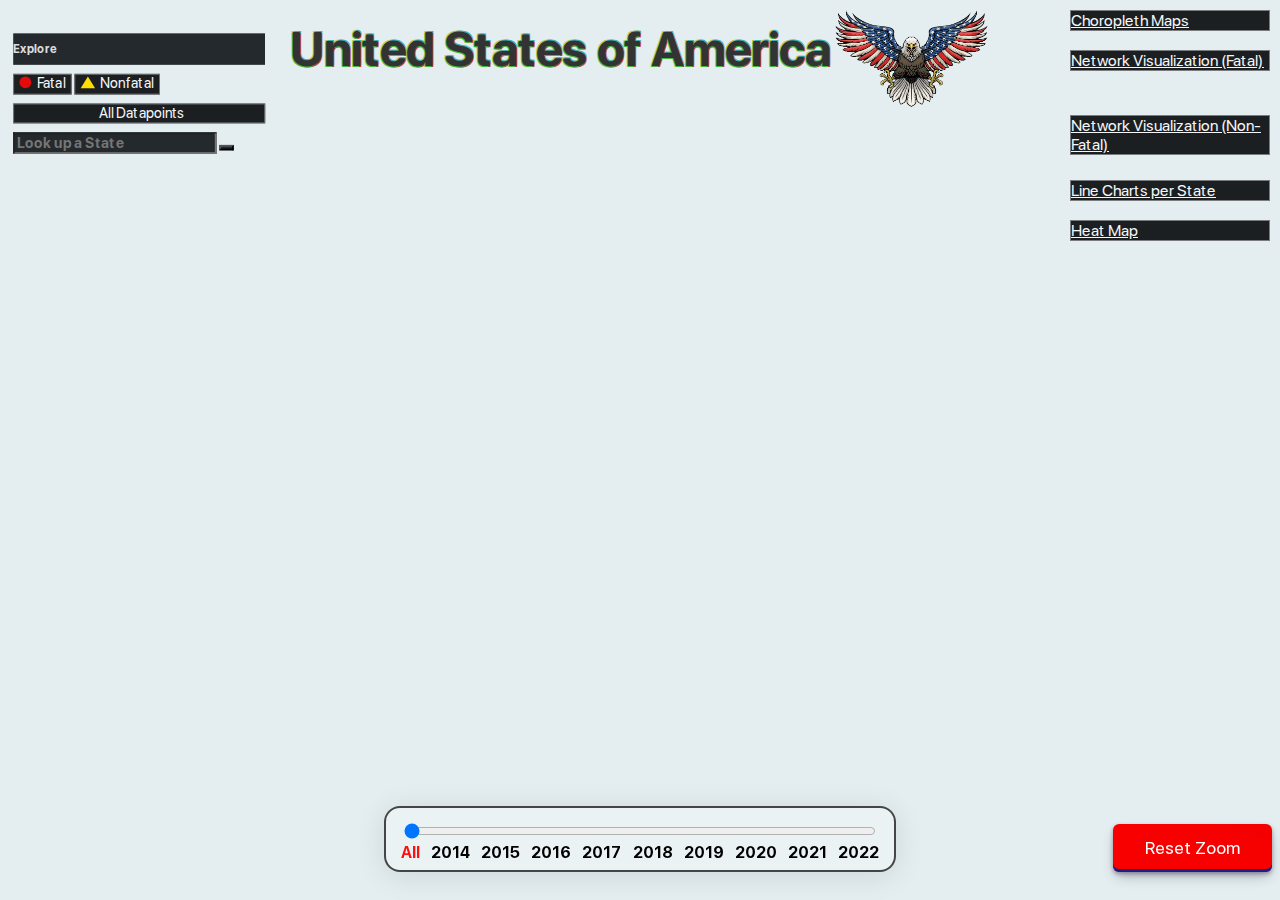
<file: PROJECT_CONTENT_FALL2023/FINAL_PROJECT/DV_Latest/DV_Latest/index.html>
<!DOCTYPE html>
<html>

<head>
  <!-- Meta Information  -->
  <meta charset="UTF-8" />
  <meta http-equiv="X-UA-Compatible" />
  <meta name="viewport" content="width=device-width, initial-scale=1" />

  <!-- Title -->
  <title>DV PROJECT</title>

  <!-- Include D3.js library -->
  <script src="https://d3js.org/d3.v5.min.js"></script>
  <!-- Include TopoJSON library -->
  <script src="https://d3js.org/topojson.v3.min.js"></script>
  <!-- Bootstrap 5 CDN -->
  <link href="https://cdn.jsdelivr.net/npm/bootstrap@5.1.3/dist/css/bootstrap.min.css" rel="stylesheet"
    integrity="sha384-1BmE4kWBq78iYhFldvKuhfTAU6auU8tT94WrHftjDbrCEXSU1oBoqyl2QvZ6jIW3" crossorigin="anonymous" />
  <!-- Bootstrap JavaScript CDN -->
  <script src="https://cdn.jsdelivr.net/npm/bootstrap@5.3.2/dist/js/bootstrap.bundle.min.js"></script>
  <script src="https://code.jquery.com/jquery-3.6.4.min.js"></script>
  <link rel="stylesheet" href="./css/style.css" />

</head>

<body>
  <!-- Main Container [SVG + Buttons]-->
  <div class="container c1">
    <div class="heading_container">
      <h1 class="main_heading">United States of America</h1>
      <img src="./assets/images/eagle.png" alt="american_bald_eagle" class="logo" />
    </div>

    <!-- Buttons to Redirect -->
    <a href="choropleth.html" class="btn btn-secondary" style="position: absolute; top: 10px; right: 10px;">Choropleth
      Maps</a>
    <a href="index_killed_network_vis.html" class="btn btn-secondary"
      style="position: absolute; top: 50px; right: 10px;">Network Visualization (Fatal)</a>
    <a href="index_injured_network_vis.html" class="btn btn-secondary"
      style="position: absolute; top: 115px; right: 10px;">Network Visualization (Non-Fatal)</a>
    <a href="Statewise Line Charts.html" class="btn btn-secondary"
      style="position: absolute; top: 180px; right: 10px;">Line Charts per State</a>
    <a href="Heat Map.html" class="btn btn-secondary" style="position: absolute; top: 220px; right: 10px;">Heat Map</a>

    <!-- Geospatial Visualization Start [SVG] -->
    <svg id="map" width="80vw" height="85vh" viewBox="-50 80 1000 400"></svg>
  </div>

  <div class="user-controls">
    <h5 class="heading text-center">Explore</h5>
    <div class="container c2">
      <div class="main_categories btn-group">
        <button id="fatal-button" class="btn btn-outline">&nbsp;&nbsp;Fatal</button>
        <button id="nonfatal-button" class="btn btn-outline">&nbsp;&nbsp;Nonfatal</button>
      </div>

      <div>
        <button id="all-button" class="btn btn-all btn-outline">&nbsp;&nbsp;All Datapoints</button>
      </div>


      <!-- Search Bar -->
      <div class="input-group">
        <input type="text" class="form-control text-field" placeholder="Look up a State" aria-label="Search"
          aria-describedby="search-button" oninput="handleSearch()">
        <button class="btn btn-search btn-outline" type="button" id="search-button">
          <i class="fa fa-search"></i>
        </button>
      </div>
      <div id="suggestions"></div>
    </div>
    <div id="summary-container"></div>
  </div>

  <!-- Adding a slider for the years -->
  <div class="slider-container">
    <input type="range" min="2013" max="2022" step="1" value="2013" id="year-slider">
    <label for="year-slider" class="slider-label" style="display: none;"><span id="year-value"></span></label>
    <div class="year-labels">
      <span class="all-label active">All</span>
      <span>2014</span>
      <span>2015</span>
      <span>2016</span>
      <span>2017</span>
      <span>2018</span>
      <span>2019</span>
      <span>2020</span>
      <span>2021</span>
      <span>2022</span>
    </div>
  </div>

  <button id="reset-button" class="reset-btn">Reset Zoom</button>
  <div class="tooltip" id="tooltip"></div>
  <script src="./js/visualization.js"></script>
</body>

</html>
</file>
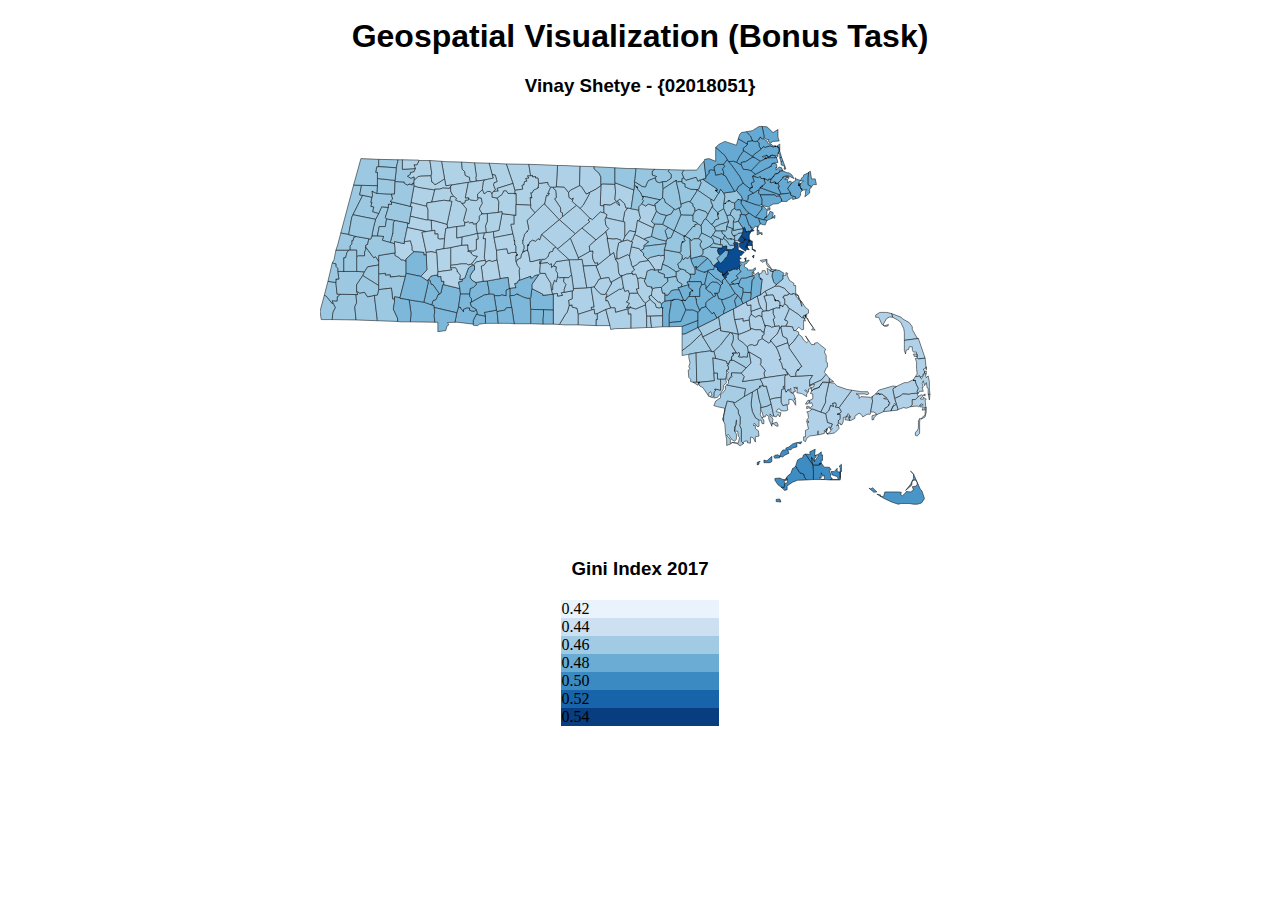
<file: PROJECT_CONTENT_FALL2023/Major_Assignment_2/githubPages/index_bonus.html>
<!DOCTYPE html>
<html lang="en">
<head>
    <meta charset="UTF-8">
    <meta http-equiv="X-UA-Compatible" content="IE=edge">
    <meta name="viewport" content="width=device-width, initial-scale=1.0">
    <script src="./libs/d3.js"></script>
    <script src="libs/d3jstopojson.v1.js"></script>
    <title>MA Map</title>
    <style>
        h1, h3{
            font-family:'Segoe UI', Tahoma, Geneva, Verdana, sans-serif;
            margin: 10px;
        }

        .container h3{
            margin-bottom: 20px;
        }

        #tooltip {
            position: absolute;
            opacity: 0;
            top: 0;
            left: 0;
            width: auto;
            padding: 10px;
            background: white;
            font-family: sans-serif;
            font-size: medium;
            border-radius: 2px;
            line-height: 1;
        }
        
        path {
            stroke-width: .5px;
            stroke: black
        }
        
        path:hover {
            opacity: .6;
            stroke: black;
            stroke-width: 4px;
        }

        .container{
            display: flex;
            flex-direction: column;
            align-items: center;
            justify-content: center;
        }
    </style>
</head>

<body>
    <div id="tooltip"></div>
    <div class="container">
        <!-- Title goes here -->
        <h1>Geospatial Visualization (Bonus Task)</h1>
        <h3>Vinay Shetye - {02018051}</h3>
        <!-- Name goes here -->
        <div class="fig1"></div>
    </div>

    <script>
        /*-------------------------------------------------------*/
        /*------------------- Window setting --------------------*/
        /*-------------------------------------------------------*/
        // dimension of the page
        const window_dims = {
            width: window.innerWidth,
            height: window.innerHeight
        };

        const svgWidth = window_dims.width/2;
        const svgHeight = window_dims.width/3;

        /*-------------------------------------------------------*/
        /*-----------------parallel load data--------------------*/
        /*-------------------------------------------------------*/

        // A Topojson file containing population of each town in different years
        const MA_counties = "./data/towns.topojson"
        // Gini Index per county
        const gini_index = "./data/gini_index.csv"

        const countyData = [ { "county": "Barnstable County", "fips_code": 25001 }, { "county": "Berkshire County", "fips_code": 25003 }, { "county": "Bristol County", "fips_code": 25005 }, { "county": "Dukes County", "fips_code": 25007 }, { "county": "Essex County", "fips_code": 25009 }, { "county": "Franklin County", "fips_code": 25011 }, { "county": "Hampden County", "fips_code": 25013 }, { "county": "Hampshire County", "fips_code": 25015 }, { "county": "Middlesex County", "fips_code": 25017 }, { "county": "Nantucket County", "fips_code": 25019 }, { "county": "Norfolk County", "fips_code": 25021 }, { "county": "Plymouth County", "fips_code": 25023 }, { "county": "Suffolk County", "fips_code": 25025 }, { "county": "Worcester County", "fips_code": 25027 } ];

        // Opening both files
        Promise.all([
            d3.json(MA_counties),
            d3.csv(gini_index)
        ]).then(data =>
        {
            // Topology Data
            const topology_data = data[0];
            // Gini Index data
            const csv_data = data[1];

            /*----------------- [MAP - Color Codding of counties by gini index] START -----------------*/

            const countyColorScale = d3.scaleOrdinal()
            .domain(countyData.map(d => d.fips_code))
            .range(d3.schemeCategory10); // You can choose any color scheme you prefer

            // Adding a function to get the county color based on FIPS code
            function getCountyColor(fips_code) {
                return countyColorScale(fips_code);
            }
            
            function generateCountyMap(topo_data, containerName, width, height, margin = 30) {
            const svg = d3.select(containerName).append("svg")
                .attr("width", width)
                .attr("height", height);

            const geojson = topojson.feature(topo_data, topo_data.objects.ma);

            const projection = d3.geoMercator()
                .fitSize([width - margin, height - margin], geojson);

            const geoPath_generator = d3.geoPath()
                .projection(projection);

            svg.selectAll("path")
                .data(geojson.features)
                .enter()
                .append("path")
                .attr("d", d => geoPath_generator(d))
                .attr("fill", d => getCountyColor(d.properties.FIPS_STCO))
                .on("mouseenter", (event, d) => {
                    tooltip.transition()
                        .duration(200)
                        .style("opacity", 0.9);
                    const countyName = countyData.find(c => c.fips_code === d.properties.FIPS_STCO).county;
                    const townName = d.properties.TOWN; // Add this line to get the town name
                    tooltip.html(`Town: ${townName}<br>County: ${countyName}`) // Update tooltip to show both names
                        .style("left", (event.clientX + 10) + "px")
                        .style("top", (event.clientY + 10) + "px");
                })
                .on("mousemove", (event, d) => {
                    tooltip.style("left", (event.clientX - 5) + "px")
                        .style("top", (event.clientY + 50) + "px");
                })
                .on("mouseout", () => {
                    tooltip.transition()
                        .duration(400)
                        .style("opacity", 0);
                });
            }

            // Calling the function to generate the county map
            generateCountyMap(topology_data, ".fig1", svgWidth, svgHeight);


            // Adding this line at the beginning of your script
            const tooltip = d3.select("#tooltip");


            /* Adding this JavaScript code to create the geospatial visualization */
            d3.csv("data/gini_index.csv").then(function(giniData) {
                // Create a color scale for the Gini Index
                var giniColorScale = d3.scaleSequential(d3.interpolateBlues)
                    .domain(d3.extent(giniData, function(d) {
                        return parseFloat(d['Estimate!!Gini Index']);
                    }));

                // Applying the color scale to counties based on their FIPS code
                d3.selectAll("path")
                    .attr("fill", function(d) {
                        var fips_code = d.properties.FIPS_STCO;
                        var giniValue = parseFloat(giniData.find(function(entry) {
                            return entry['id'] === "0500000US" + fips_code;
                        })['Estimate!!Gini Index']);
                        return giniColorScale(giniValue);
                    });

                // Adding a legend for the Gini Index colors
                var legend = d3.select(".container").append("div")
                    .attr("class", "legend");

                legend.append("h3")
                    .text("Gini Index 2017");

                var colorValues = giniColorScale.ticks(5);
                var colorLegend = legend.append("div")
                    .attr("class", "color-legend");

                colorLegend.selectAll(".color-legend-item")
                    .data(colorValues)
                    .enter().append("div")
                    .attr("class", "color-legend-item")
                    .style("background-color", function(d) {
                        return giniColorScale(d);
                    })
                    .text(function(d) {
                        return d.toFixed(2);
                    });
            });

            /*----------------- [MAP - Color Codding of counties by gini index] END -----------------*/
        })
    </script>
</body>

</html>
</file>
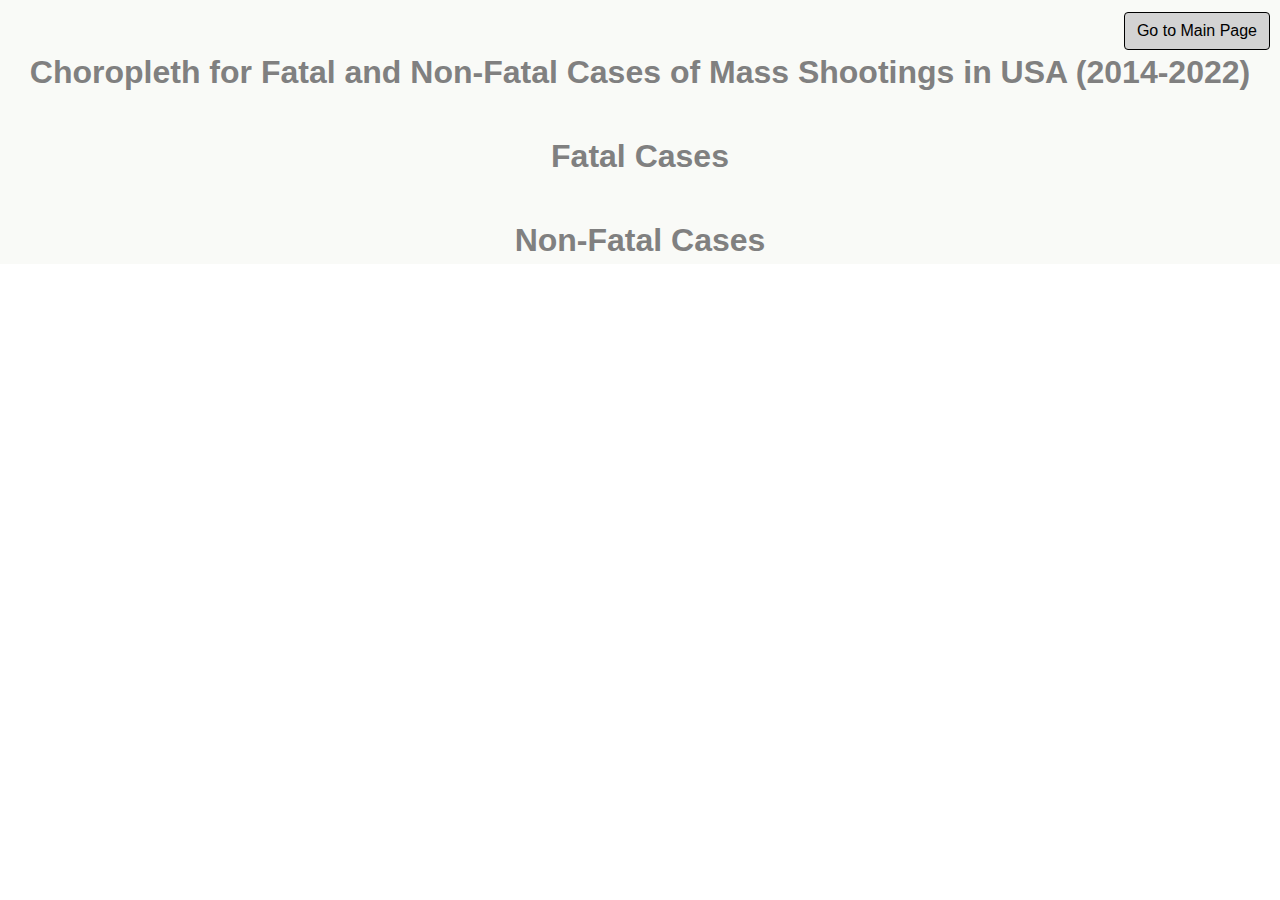
<file: PROJECT_CONTENT_FALL2023/FINAL_PROJECT/DV_Latest/DV_Latest/choropleth.html>
<!DOCTYPE html>
<html lang="en">

<head>
    <meta charset="UTF-8">
    <title>Fatal / Injured Cases</title>
    <link href="https://cdn.jsdelivr.net/npm/bootstrap@5.0.2/dist/css/bootstrap.min.css" rel="stylesheet">
    <script src="https://cdn.jsdelivr.net/npm/bootstrap@5.0.2/dist/js/bootstrap.bundle.min.js"></script>
    <script src="https://d3js.org/d3.v7.min.js"></script>
    <script src="https://d3js.org/topojson.v2.min.js"></script>
    <link rel="stylesheet" href="css/cloroStyles.css">

    <style>
        #redirectButton {
            position: fixed;
            top: 10px;
            right: 10px;
            z-index: 1000;
            padding-bottom: 0.375rem;
            font-size: 1rem;
            border-radius: 0.25rem;
            height: auto !important;
            transition: color .15s ease-in-out, background-color .15s ease-in-out, border-color .15s ease-in-out, box-shadow .15s ease-in-out;
        }
    </style>
</head>

<body>

    <main>
        <div class="main-caption caption">
            Choropleth for Fatal and Non-Fatal Cases of Mass Shootings in USA (2014-2022)
        </div>

        <!-- Button to redirect to main HTML page -->
        <button id="redirectButton" class="btn btn-secondary">Go to Main Page</button>

        <div class="map-container" id="map1">
            <div class="caption1">
                Fatal Cases
            </div>
            <div id="canvas">
            </div>
        </div>

        <div class="map-container" id="map2">
            <div class="caption2">
                Non-Fatal Cases
            </div>
            <div id="canvas2">
            </div>
        </div>
    </main>

    <script>
        // Load data for the first map
        let use_election_data_2020 = "data/mass_shootings_2014_2022.csv";
        let geoJson = "data/counties_choropleth.json";
        const NormalTopoJSON = "data/counties_year.json";

        // Step 1: Load the datasets for the first map
        Promise.all([
            d3.json(geoJson),
            d3.csv(use_election_data_2020),
            d3.json(NormalTopoJSON)
        ], d3.autoType()).then(MapGenerator); // run function main and pass the loaded data to main

        // Step 2: The main function will use the dataset, to generate the first map
        function MapGenerator(data) {

            //Step 3: set the sizes and the svg for the visualization
            const svg = d3.selectAll('#canvas')
                .append("svg")
                .attr("width", "100vw")
                .attr("height", "100vh")
                .attr("viewBox", "0 0 1000 600");

            //Step 4: Set the projection, and the geoPath generator.
            // In this example the projection is AlbersUsa
            const projection = d3.geoAlbersUsa();
            const geo_generator = d3.geoPath().projection(projection);

            // Step 5:
            // Get GeoJson features
            const geoJsonCartoGram = data[0].features;
            const geoJsonNormal = data[2].features;

            // Step 6:
            // Group the data by the state key and calculate total killed
            let stateData = d3.group(data[0].features, d => d.properties.STATEFP);
            let stateKilledData = Array.from(stateData, ([key, values]) => ({
                state: key,
                totalKilled: d3.sum(values, d => d.properties.killed)
            }));

            // Step 7:
            // generate the map, by adding path to the svg, and color code by the total killed in each state
            function update() {
                mapContainer
                    .transition()
                    .duration(1000)
                    .attr("d", d => geo_generator(d))
                    .attr("fill", d => {
                        try {
                            const { totalKilled } = stateKilledData.find(state => state.state === d.properties.STATEFP);
                            return colorScale(totalKilled);
                        } catch (e) {
                            return "gray";
                        }
                    })
                    .attr("fill-opacity", d => {
                        try {
                            const { totalKilled } = stateKilledData.find(state => state.state === d.properties.STATEFP);
                            // Normalize the opacity between 0.2 and 1 based on the total killed
                            return 0.2 + 0.8 * (totalKilled / d3.max(stateKilledData, d => d.totalKilled));
                        } catch (e) {
                            return 0.5;
                        }
                    })
                    .attr("stroke", "black")
                    .attr("stroke-opacity", ".3")
                    .attr("stroke-width", "1");
            }

            let mapContainer = svg.selectAll('.g')
                .data(geoJsonNormal)
                .join("path");

            // Create a color scale based on the total killed values
            const colorScale = d3.scaleSequential(d3.interpolateReds)
                .domain([0, d3.max(stateKilledData, d => d.totalKilled)]);

            update();
        }

        // Load data for the second map
        let use_injured_data_2020 = "data/mass_shootings_2014_2022.csv";
        let geoJson2 = "data/counties_choropleth.json";
        const NormalTopoJSON2 = "data/counties_year.json";

        // Load the datasets for the second map
        Promise.all([
            d3.json(geoJson2),
            d3.csv(use_injured_data_2020),
            d3.json(NormalTopoJSON2)
        ], d3.autoType()).then(MapGenerator2); // Run function and pass the loaded data

        // Function for the second map
        function MapGenerator2(data) {
            // Step 3: set the sizes and the svg for the visualization
            const svg2 = d3.selectAll('#canvas2')
                .append("svg")
                .attr("width", "100vw")
                .attr("height", "100vh")
                .attr("viewBox", "0 0 1000 600");

            // Step 4: Set the projection, and the geoPath generator.
            // In this example, the projection is AlbersUsa
            const projection2 = d3.geoAlbersUsa();
            const geo_generator2 = d3.geoPath().projection(projection2);

            // Step 5:
            // Get GeoJson features for the second map
            const geoJsonCartoGram2 = data[0].features;
            const geoJsonNormal2 = data[2].features;

            // Step 6:
            // Group the data by the state key and calculate total injured for the second map
            let stateData2 = d3.group(data[0].features, d => d.properties.STATEFP);
            let stateInjuredData = Array.from(stateData2, ([key, values]) => ({
                state: key,
                totalInjured: d3.sum(values, d => d.properties.injured)
            }));

            // Step 7:
            // generate the map, by adding path to the svg, and color code by the total injured in each state for the second map
            function update2() {
                mapContainer2
                    .transition()
                    .duration(1000)
                    .attr("d", d => geo_generator2(d))
                    .attr("fill", d => {
                        try {
                            const { totalInjured } = stateInjuredData.find(state => state.state === d.properties.STATEFP);
                            return colorScale2(totalInjured);
                        } catch (e) {
                            return "gray";
                        }
                    })
                    .attr("fill-opacity", d => {
                        try {
                            const { totalInjured } = stateInjuredData.find(state => state.state === d.properties.STATEFP);
                            // Normalize the opacity between 0.2 and 1 based on the total injured
                            return 0.2 + 0.8 * (totalInjured / d3.max(stateInjuredData, d => d.totalInjured));
                        } catch (e) {
                            return 0.5;
                        }
                    })
                    .attr("stroke", "black")
                    .attr("stroke-opacity", ".3")
                    .attr("stroke-width", "1");
            }

            let mapContainer2 = svg2.selectAll('.g')
                .data(geoJsonNormal2)
                .join("path");

            // Create a color scale based on the total injured values for the second map
            const colorScale2 = d3.scaleSequential(d3.interpolateBlues)
                .domain([0, d3.max(stateInjuredData, d => d.totalInjured)]);

            update2();
        }

        // Button click event to redirect to main HTML page
        document.getElementById("redirectButton").addEventListener("click", function () {
            window.location.href = "index.html";
        });
    </script>

</body>

</html>
</file>
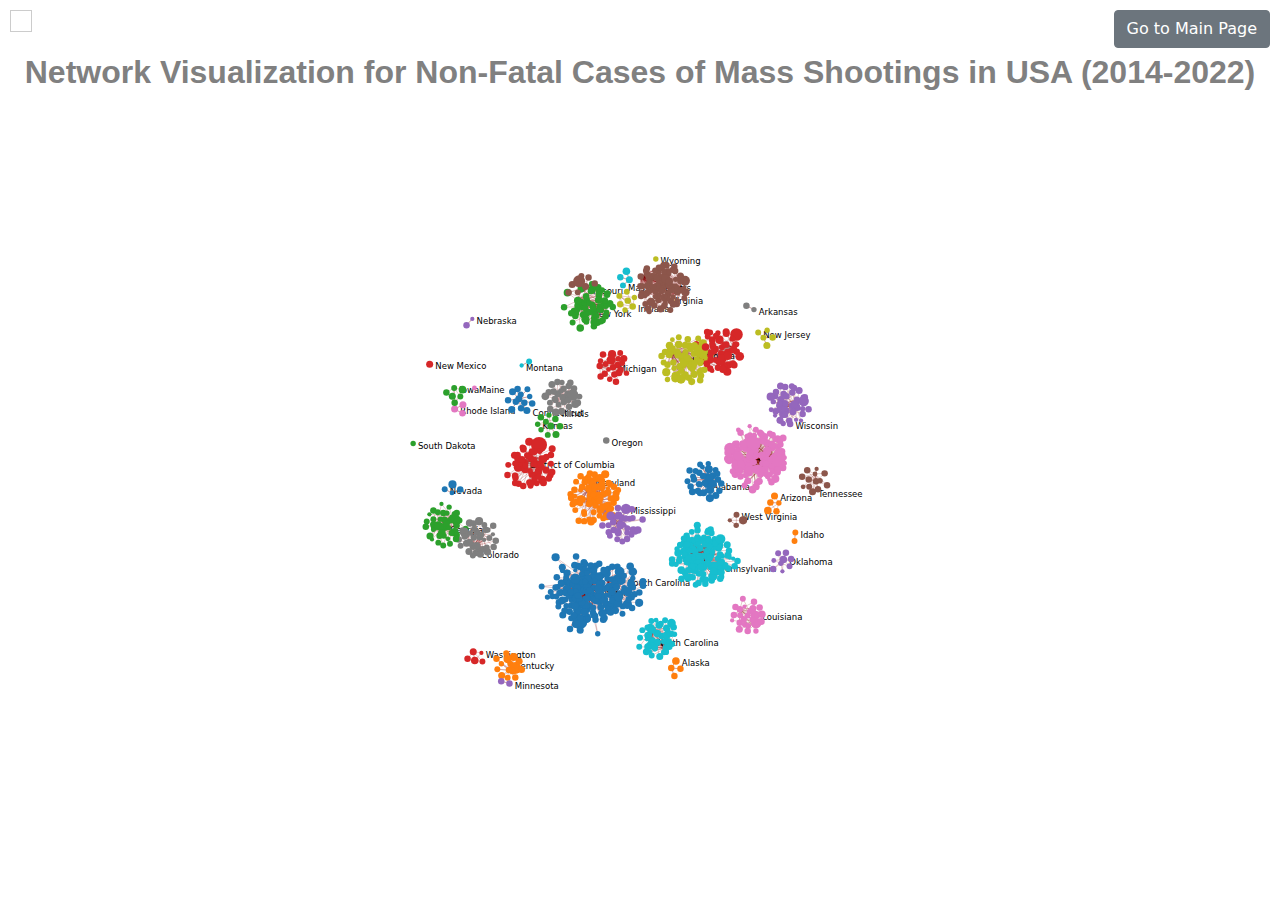
<file: PROJECT_CONTENT_FALL2023/FINAL_PROJECT/DV_Latest/DV_Latest/index_injured_network_vis.html>
<!DOCTYPE html>
<html lang="en">

<head>
    <meta charset="UTF-8">
    <meta name="viewport" content="width=device-width, initial-scale=1.0">
    <link href="https://cdn.jsdelivr.net/npm/bootstrap@5.0.2/dist/css/bootstrap.min.css" rel="stylesheet">
    <script src="https://cdn.jsdelivr.net/npm/bootstrap@5.0.2/dist/js/bootstrap.bundle.min.js"></script>
    <title>Force Simulation</title>
    <script src="libs/d3.js"></script>
    <style>
        #statePanel {
            position: fixed;
            top: 10px;
            left: 10px;
            background-color: white;
            border: 1px solid #ccc;
            padding: 10px;
        }

        #redirectButton {
            position: fixed;
            top: 10px;
            right: 10px;
            z-index: 1000;
        }

        .caption {
            display: flex;
            justify-content: center;
            font-family: sans-serif;
            font-weight: bold;
            font-size: 2rem;
            color: gray;
            margin-top: 1rem;
        }

        .main-caption {
            margin-top: 3rem;
        }

        #redirectButton {
            position: fixed;
            top: 10px;
            right: 10px;
            z-index: 1000;
            font-size: 1rem;
            border-radius: 0.25rem;
            transition: color .15s ease-in-out, background-color .15s ease-in-out, border-color .15s ease-in-out, box-shadow .15s ease-in-out;
        }
    </style>
</head>

<body>

    <div class="main-caption caption">
        Network Visualization for Non-Fatal Cases of Mass Shootings in USA (2014-2022)
    </div>

    <!-- Button to redirect to main HTML page -->
    <button id="redirectButton" class="btn btn-secondary">Go to Main Page</button>

    <svg id="visualization" viewBox="0 0 3000 1800" style="align-content: center"></svg>
    <div id="statePanel"></div>

    <script>
        d3.json("./data/network.json").then(function (data) {
            const nodes = data.nodes;
            const edges = data.links;

            const nodesByState = d3.group(nodes, d => d.state)

            // Assign a random parent node for each state
            nodesByState.forEach((stateNodes) => {
                const parentNode = stateNodes[Math.floor(Math.random() * stateNodes.length)];
                stateNodes.forEach((node) => {
                    if (node != parentNode) {
                        edges.push({ source: parentNode.id, target: node.id });
                    }
                });
            });

            const svg = d3.select("#visualization");
            const width = parseInt(svg.attr("viewBox").split(" ")[2]);
            const height = parseInt(svg.attr("viewBox").split(" ")[3]);
            const zoom = d3.zoom()
                .scaleExtent([0.1, 10])
                .on("zoom", () => {
                    svg.attr("transform", d3.event.transform);
                });

            const chargeForce = d3.forceManyBody().strength(-2);
            const linkDistance = 10;

            const simulation = d3.forceSimulation(nodes)
                .force("link", d3.forceLink(edges).id(d => d.id).distance(linkDistance))
                .force("charge", chargeForce)
                .force("collide", d3.forceCollide(10))
                .force("center", d3.forceCenter(width / 2, height / 2));

            const statePanel = d3.select("#statePanel");

            const nodeSizeScale = d3.scaleLinear()
                .domain([0, d3.max(nodes, d => d.injured)])
                .range([5, 20]);

            const link = svg.selectAll(".link")
                .data(edges)
                .enter().append("line")
                .attr("class", "link")
                .style("stroke", "maroon")
                .attr("stroke-width", 0.5);

            const numberOfColors = 10;

            const viridisColors = Array.from({ length: numberOfColors }, (d, i) => d3.interpolateViridis(i / (numberOfColors - 1)));
            const uniqueStates = [...new Set(nodes.map(d => d.state))];
            const colorScale = d3.scaleOrdinal(d3.schemeCategory10).domain(uniqueStates);

            const clusters = svg.selectAll(".cluster")
                .data(nodesByState.values())
                .enter().append("g")
                .attr("class", "cluster");

            const node = svg.selectAll(".node")
                .data(nodes)
                .enter().append("circle")
                .attr("class", "node")
                .attr("r", d => nodeSizeScale(d.injured))
                .attr("fill", d => colorScale(d.state))
                .on("mouseover", handleMouseOver)
                .on("mouseout", handleMouseOut);

            clusters.append("text")
                .text(d => d[0].state)
                .style("font-size", "20px")
                .attr("dx", d => nodeSizeScale(d[0].injured) + 5)
                .attr("dy", ".60em");

            function handleMouseOver(event, d) {
                statePanel.text(d.state);
            }

            function handleMouseOut() {
                statePanel.text("");
            }

            function ticked() {
                link
                    .attr("x1", d => d.source.x)
                    .attr("y1", d => d.source.y)
                    .attr("x2", d => d.target.x)
                    .attr("y2", d => d.target.y);

                clusters.attr("transform", d => `translate(${d[0].x},${d[0].y})`);

                node
                    .attr("cx", d => d.x)
                    .attr("cy", d => d.y);
            }

            simulation.on("tick", ticked);
            svg.call(zoom);


        });

        // Button click event to redirect to main HTML page
        document.getElementById("redirectButton").addEventListener("click", function () {
            window.location.href = "index.html";
        });

    </script>
</body>

</html>
</file>
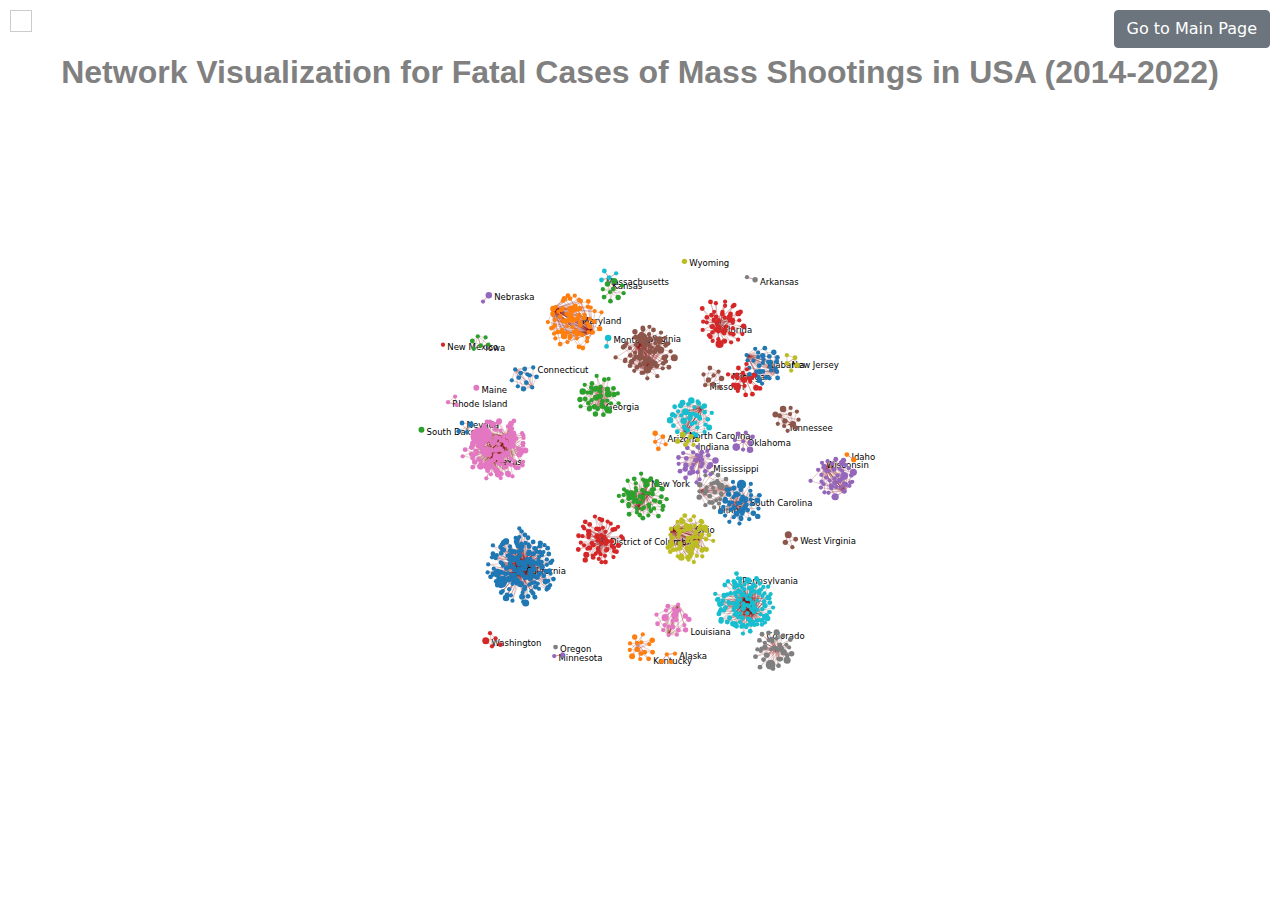
<file: PROJECT_CONTENT_FALL2023/FINAL_PROJECT/DV_Latest/DV_Latest/index_killed_network_vis.html>
<!DOCTYPE html>
<html lang="en">

<head>
    <meta charset="UTF-8">
    <meta name="viewport" content="width=device-width, initial-scale=1.0">
    <link href="https://cdn.jsdelivr.net/npm/bootstrap@5.0.2/dist/css/bootstrap.min.css" rel="stylesheet">
    <script src="https://cdn.jsdelivr.net/npm/bootstrap@5.0.2/dist/js/bootstrap.bundle.min.js"></script>
    <title>Force Simulation</title>
    <script src="libs/d3.js"></script>
    <style>
        #statePanel {
            position: fixed;
            top: 10px;
            left: 10px;
            background-color: white;
            border: 1px solid #ccc;
            padding: 10px;
        }

        #redirectButton {
            position: fixed;
            top: 10px;
            right: 10px;
            z-index: 1000;
        }

        .caption {
            display: flex;
            justify-content: center;
            font-family: sans-serif;
            font-weight: bold;
            font-size: 2rem;
            color: gray;
            margin-top: 1rem;
        }

        .main-caption {
            margin-top: 3rem;
        }

        #redirectButton {
            position: fixed;
            top: 10px;
            right: 10px;
            z-index: 1000;
            font-size: 1rem;
            border-radius: 0.25rem;
            transition: color .15s ease-in-out, background-color .15s ease-in-out, border-color .15s ease-in-out, box-shadow .15s ease-in-out;
        }
    </style>
</head>

<body>

    <div class="main-caption caption">
        Network Visualization for Fatal Cases of Mass Shootings in USA (2014-2022)
    </div>

    <!-- Button to redirect to main HTML page -->
    <button id="redirectButton" class="btn btn-secondary">Go to Main Page</button>

    <svg id="visualization" viewBox="0 0 3000 1800" style="align-content: center"></svg>
    <div id="statePanel"></div>

    <script>
        d3.json("./data/network.json").then(function (data) {
            const nodes = data.nodes;
            const edges = data.links;

            const nodesByState = d3.group(nodes, d => d.state)

            // Assign a random parent node for each state
            nodesByState.forEach((stateNodes) => {
                const parentNode = stateNodes[Math.floor(Math.random() * stateNodes.length)];
                stateNodes.forEach((node) => {
                    if (node != parentNode) {
                        edges.push({ source: parentNode.id, target: node.id });
                    }
                });
            });

            const svg = d3.select("#visualization");
            const width = parseInt(svg.attr("viewBox").split(" ")[2]);
            const height = parseInt(svg.attr("viewBox").split(" ")[3]);
            const zoom = d3.zoom()
                .scaleExtent([0.1, 10])
                .on("zoom", () => {
                    svg.attr("transform", d3.event.transform);
                });

            const chargeForce = d3.forceManyBody().strength(-2);
            const linkDistance = 10;

            const simulation = d3.forceSimulation(nodes)
                .force("link", d3.forceLink(edges).id(d => d.id).distance(linkDistance))
                .force("charge", chargeForce)
                .force("collide", d3.forceCollide(10))
                .force("center", d3.forceCenter(width / 2, height / 2));

            const statePanel = d3.select("#statePanel");

            const nodeSizeScale = d3.scaleLinear()
                .domain([0, d3.max(nodes, d => d.killed)])
                .range([5, 20]);

            const link = svg.selectAll(".link")
                .data(edges)
                .enter().append("line")
                .attr("class", "link")
                .style("stroke", "maroon")
                .attr("stroke-width", 0.5);

            const numberOfColors = 10;

            const viridisColors = Array.from({ length: numberOfColors }, (d, i) => d3.interpolateViridis(i / (numberOfColors - 1)));
            const uniqueStates = [...new Set(nodes.map(d => d.state))];
            const colorScale = d3.scaleOrdinal(d3.schemeCategory10).domain(uniqueStates);

            const clusters = svg.selectAll(".cluster")
                .data(nodesByState.values())
                .enter().append("g")
                .attr("class", "cluster");

            const node = svg.selectAll(".node")
                .data(nodes)
                .enter().append("circle")
                .attr("class", "node")
                .attr("r", d => nodeSizeScale(d.killed))
                .attr("fill", d => colorScale(d.state))
                .on("mouseover", handleMouseOver)
                .on("mouseout", handleMouseOut);

            clusters.append("text")
                .text(d => d[0].state)
                .style("font-size", "20px")
                .attr("dx", d => nodeSizeScale(d[0].killed) + 5)
                .attr("dy", ".60em");

            function handleMouseOver(event, d) {
                statePanel.text(d.state);
            }

            function handleMouseOut() {
                statePanel.text("");
            }

            function ticked() {
                link
                    .attr("x1", d => d.source.x)
                    .attr("y1", d => d.source.y)
                    .attr("x2", d => d.target.x)
                    .attr("y2", d => d.target.y);

                clusters.attr("transform", d => `translate(${d[0].x},${d[0].y})`);

                node
                    .attr("cx", d => d.x)
                    .attr("cy", d => d.y);
            }

            simulation.on("tick", ticked);
            svg.call(zoom);


        });

        // Button click event to redirect to main HTML page
        document.getElementById("redirectButton").addEventListener("click", function () {
            window.location.href = "index.html";
        });

    </script>
</body>

</html>
</file>
<file: PROJECT_CONTENT_FALL2023/FINAL_PROJECT/DV_Latest/DV_Latest/css/cloroStyles.css>
main {
    display: flex;
    justify-content: center;
    align-items: center;
    font-family: sans-serif;
    flex-direction: column;
    background-color: rgb(249, 250, 247);
}

.caption1 {
    display: flex;
    justify-content: center;
    font-family: sans-serif;
    font-weight: bold;
    font-size: 2rem;
    color: gray;
    margin-top: 1rem;
}

.caption2 {
    display: flex;
    justify-content: center;
    font-family: sans-serif;
    font-weight: bold;
    font-size: 2rem;
    color: gray;
    margin-top: 1rem;
}

.caption {
    display: flex;
    justify-content: center;
    font-family: sans-serif;
    font-weight: bold;
    font-size: 2rem;
    color: gray;
    margin-top: 1rem;
}

.main-caption {
    margin-top: 3rem;
}

.control {
    margin-top: 1rem;
    margin-bottom: 1rem;
}

.container {
    display: flex;
    align-items: center;
    justify-content: center;
}

.btn-secondary {
    background-color: lightgray;
    color: black;
    border-color: transparent;
}

.tooltip {
    position: absolute;
    background-color: #fff;
    border: 1px solid #ddd;
    padding: 5px;
    font-size: 12px;
    display: none;
}

.map-container {
    margin-top: 20px; /* Adjust as needed */
}

#redirectButton {
    position: fixed;
    top: 10px;
    right: 10px;
    z-index: 1000;
    height: 30px;
    border: 1px solid black;
    font-size: smaller;
    margin-top: 2px;
}
</file>
<file: PROJECT_CONTENT_FALL2023/FINAL_PROJECT/DV_Latest/DV_Latest/css/style.css>
/* using custom fonts  */
@import url("./import-fonts.css");

/* using css reset - to reset default css settings */
@import url("./css_reset.css");

/* universal element selector - box_sizing: border-box (to avoid overadding of fixed dimensions of the elements)*/
*,
*::before,
*::after {
  box-sizing: border-box;
  /* border: 1px solid black !important; */
}

body {
  position: relative;
  background-color: rgb(228, 238, 240);
  /* Use the custom font as the first choice for text */
  font-family: "CustomFont", "BlinkMacSystemFont", "Helvetica", "serif";
  /* To avoid scrolling of page, when elemnts overflow */
  overflow: hidden;
}

.c1 {
  display: flex;
  flex-direction: column;
  align-items: center;
  justify-content: center;
  height: auto;
}

.heading_container {
  display: flex;
  position: sticky;
  user-select: none;
}

.heading_container>.logo {
  max-width: 100%;
  width: 10rem;
}

h1.main_heading {
  font-size: 3rem;
  text-decoration: none;
  margin: 20px 0 20px;
  color: #333;
  /* -webkit-text-stroke: 1px #282828; */
  text-shadow: -1px 1px 0 #41ba45, 1px 1px 0 #c63d2b, 1px -1px 0 #42afac,
    -1px -1px 0 #c6c23f;
}

svg {
  display: block;
  margin: 0 auto;
  margin-bottom: 2px;
  max-width: 100%;
  max-height: 100%;
  overflow: visible;
  cursor: grab;
  filter: drop-shadow(0px 54px 55px rgba(0, 0, 0, 0.25)) drop-shadow(0px -12px 30px rgba(0, 0, 0, 0.12)) drop-shadow(0px 4px 6px rgba(0, 0, 0, 0.12)) drop-shadow(0px 12px 13px rgba(0, 0, 0, 0.17)) drop-shadow(0px -3px 5px rgba(0, 0, 0, 0.09));
}

path {
  stroke-width: 0.2px;
  stroke: #000000;

  /* Below fixes unnecesary display of path box border - {is displayed, when the user clicks on any of the state}*/
  border: none;
  outline: none;

  /* transition: stroke 0.3s ease; Smooth transition effect */

  /* Animation for glowing effect */
  /* animation: glow 3s infinite alternate; */
}

/* Animation for ptaht boredr glow */
/* @keyframes glow {
  from {
    stroke: rgb(5, 91, 249);
  }

  to {
    stroke: rgb(255, 10, 5);
  }
} */

.c1 svg path:hover {
  opacity: .5;
  stroke-width: 2px;
  stroke: rgba(0, 0, 0, 0.966);
  cursor: pointer !important;
}

/* Make text within the SVG unselectable and set the color to red */
svg text {
  font-size: 10px;
  font-weight: bold;
  user-select: none;
  z-index: -1000;
}

svg text:hover {
  cursor: pointer;
}

.button-container {
  text-align: center;
  display: flex;
  justify-content: center;
  gap: 23px;
  width: 100%;
}

.user-controls {
  position: absolute;
  top: 2px;
  left: 0;
  width: 300px;
  /* border-radius: 10px; */
  transform: scale(0.9) translate(-4%, -4%);
  overflow: hidden;
  user-select: none;
}

.user-controls .heading {
  margin-bottom: 0;
  color: #dbddde;
  background: linear-gradient(#24292d, #24292d);
  background-clip: content-box;
  /* Ensure that this line is correctly written */
  -webkit-background-clip: content-box;
  /* This is for older WebKit browsers */
  padding: 10px 10px 0px;
  line-height: 35px;
}

.user-controls .c2 {
  padding: 10px 10px;
  /* background-color: #1b1f22; */
  overflow-y: hidden;
}

.user-controls .container .main_categories {
  width: 100%;
}

.user-controls .container .sub_categories {
  width: 100%;
}

.user-controls .container>div:first-child {
  margin: 0px 0 10px;
}

.main_categories .btn-outline,
.sub_categories .btn-outline {
  color: #f5f6f7;
  background-color: #1b1f22;
  border: 1px solid #797b7d !important;
}

.main_categories .btn-outline::before {
  content: "";
  display: inline-block;
  outline: none;
  border: none;
}

.main_categories .btn-outline:first-child::before {
  width: 13px;
  height: 13px;
  border-radius: 50%;
  background-color: #e40b0b;
}

.main_categories .btn-outline:last-child::before {
  width: 0;
  height: 0;
  border-style: solid;
  border-width: 0 8px 13px 8px;
  border-color: transparent transparent #ffdd00 transparent;
}

.main_categories .btn-outline:hover,
.sub_categories .btn-outline:hover {
  background-color: #505858b6;
}

.btn-outline:focus,
.form-control:focus {
  outline: none;
  /* Remove the default blue outline */
  box-shadow: none;
  /* Remove any box shadow (if applied by Bootstrap) */
  background-color: #f5f6f7 !important;
  color: #1b1f22;
}

.input-group .text-field {
  background-color: #24292d;
  color: #f5f6f7;
  font-weight: bold;
}

.input-group .text-field:focus {
  background-color: #f5f6f7;
  color: #24292d;
  color: #24292d;
  border: 1px solid #24292d;
}

.input-group .btn {
  position: relative;
  background-color: #24292d;
  color: #f5f6f7;
  z-index: 2;
}

.btn-search:hover {
  background-color: #505858b6;
  color: #f5f6f7;
}

.btn-search:focus {
  background-color: #f5f6f7;
  color: #080808fd;
}

.btn-all {
  color: #f5f6f7;
  background-color: #1b1f22;
  border: 1px solid #797b7d !important;
  width: 280px;
  margin-bottom: 10px;
}

.btn-all:hover {
  background-color: #505858b6;
  color: #f5f6f7;
}

.btn-all:focus {
  background-color: #f5f6f7;
  color: #080808fd;
}

.btn-secondary {
  color: #f5f6f7;
  background-color: #1b1f22;
  border: 1px solid #797b7d !important;
  width: 200px;
  margin-bottom: 10px;
}

.btn-secondary:hover {
  background-color: #505858b6;
  color: #f5f6f7;
}

.btn-secondary:focus {
  background-color: #f5f6f7;
  color: #080808fd;
}

/* Add styles for the slider container */
.slider-container {
  position: absolute;
  bottom: 10px;
  left: 50%;
  transform: translateX(-50%);
  width: 40vw;
  text-align: center;
  cursor: pointer;
  border-radius: 10px;
  padding: 5px 15px 8px;

  box-shadow: rgba(0, 0, 0, 0.12) 0px 1px 3px, rgba(0, 0, 0, 0.24) 0px 1px 2px;

  /* From https://css.glass */
  background: rgba(255, 255, 255, 0.13);
  border-radius: 16px;
  box-shadow: 0 4px 30px rgba(0, 0, 0, 0.1);
  backdrop-filter: blur(2.1px);
  -webkit-backdrop-filter: blur(2.1px);
  border: 1px solid rgba(255, 255, 255, 0.94);
  /* From https://css.glass */
  background: rgba(255, 255, 255, 0.28);
  border-radius: 16px;
  box-shadow: 0 4px 30px rgba(0, 0, 0, 0.1);
  backdrop-filter: blur(5px);
  -webkit-backdrop-filter: blur(9.9px);
  border: 2px solid rgba(57, 57, 57, 0.94);
}

/* Style for the slider label */
.slider-label {
  color: #f5f6f7;
  font-size: 18px;
}

/* Style for the slider input */
#year-slider {
  width: 36.8vw;
  margin-top: 10px;
}

.year-labels {
  display: flex;
  justify-content: space-between;
  color: black;
  font-weight: bold;
}

.year-labels span {
  user-select: none;
}

.year-labels span.all-label.active {
  color: #fc1212;
  font-weight: bold;
}

.year-labels span.active {
  color: #fc1212;
  font-weight: bold;
}


/* Defining the colors for different years */
#map path {
  transition: fill 0.3s ease;
}

/* Year-specific colors */
#map path.all {
  fill: #ffffff;
}

#map path.year-2014 {
  fill: #a4f1fb;
}

#map path.year-2015 {
  fill: #c2a3fb;
}

#map path.year-2016 {
  fill: #f09329;
}

#map path.year-2017 {
  fill: #bce127;
}

#map path.year-2018 {
  fill: #c89666;
}

#map path.year-2019 {
  fill: #8076a3;
}

#map path.year-2020 {
  fill: #39a0ca;
}

#map path.year-2021 {
  fill: #99c433e5;
}

#map path.year-2022 {
  fill: #503dfaea;
}

.reset-btn {
  position: absolute;
  bottom: 10px;
  right: 8px;
  display: inline-block;
  outline: 0;
  border: 0;
  cursor: pointer;
  transition: box-shadow 0.15s ease, transform 0.15s ease;
  will-change: box-shadow, transform;
  background: radial-gradient(100% 100% at 100% 0%, #f40000 0%, #f90000 100%);
  box-shadow: 0px 2px 4px rgb(45 35 66 / 40%), 0px 7px 13px -3px rgb(45 35 66 / 30%), inset 0px -3px 0px #1f1f81;
  height: 48px;
  padding: 0 32px;
  font-size: 18px;
  border-radius: 6px;
  color: #ffffff;
  transition: box-shadow 0.15s ease, transform 0.15s ease;
}

.reset-btn:hover {
  box-shadow: 0px 4px 8px rgb(45 35 66 / 40%), 0px 7px 13px -3px rgb(45 35 66 / 30%), inset 0px -3px 0px #1f1f81;
  transform: translateY(-2px);
}

.reset-btn:active {
  box-shadow: inset 0px 1px 3px #d6d6e7;
  transform: translateY(2px);
}

/* User Input Suggestions */
#suggestions {
  margin-top: 5px;
  width: 100%;
  outline: none;
  border: none;
  background: #24292d;
  overflow-y: scroll;
  scrollbar-width: thin;
}

#suggestions>p {
  margin: 0;
  padding: 5px 10px 0 10px;
  color: #f5f6f7;
  font-weight: bold;
  line-height: 25px;
}

#suggestions ul {
  margin-top: 5px !important;
  padding: 0;
  margin: 0;
  list-style-type: none;
  list-style-position: outside;
  text-align: left;
  font-family: inherit;
  font-size: 16px;
  font-weight: bold;
  max-height: 50vh;
}

#suggestions ul li {
  padding: 0 10px;
  color: #f5f6f7;
  line-height: 25px;
  cursor: pointer;
}

#suggestions ul li:hover {
  color: #f5f6f7;
  background: #505858b6;
}

#suggestions::-webkit-scrollbar {
  width: 5px;
  /* width of the entire scrollbar */
}

#suggestions::-webkit-scrollbar-track {
  background: transparent;
  /* color of the tracking area */
}

#suggestions::-webkit-scrollbar-thumb {
  /* color of the scroll thumb */
  border-radius: 0px;
  /* roundness of the scroll thumb */
  border: 3px solid rgba(245, 245, 243, 0.3);
  /* creates padding around scroll thumb */
}

/* Styles for Markers */
/* Add a CSS class for red circles */
.victimCircle {
  fill: #e40b0b !important;
  stroke: darkred !important;
  stroke-width: 1 !important;
}

/* Add a CSS class for yellow triangles */
.victimTriangle {
  fill: #ffdd00 !important;
  stroke: darkgoldenrod !important;
  stroke-width: 1 !important;
}

.victimCircle:hover,
.victimTriangle:hover {
  cursor: pointer;
  opacity: .5 !important;
}

.tooltip {
  position: absolute;
  padding: 8px;
  font-size: 12px;
  pointer-events: none;
  opacity: 0;
  transition: opacity 0.3s;
}

#summary-container {
  margin-left: 10px;
  padding-left: 10px;
  line-height: auto;
  border-left: 3px solid black;
  box-shadow: rgba(50, 50, 93, 0.25) 0px 2px 5px -1px, rgba(0, 0, 0, 0.3) 0px 1px 3px -1px;
}

#summary-container p:first-child {
  font-size: 20px;
  font-weight: bold;
  margin-bottom: 2px;
  text-decoration: underline
}

#summary-container p:first-child+p {
  margin-bottom: 2px;
}

#summary-container p:last-child {
  margin-bottom: 0;
}
</file>
